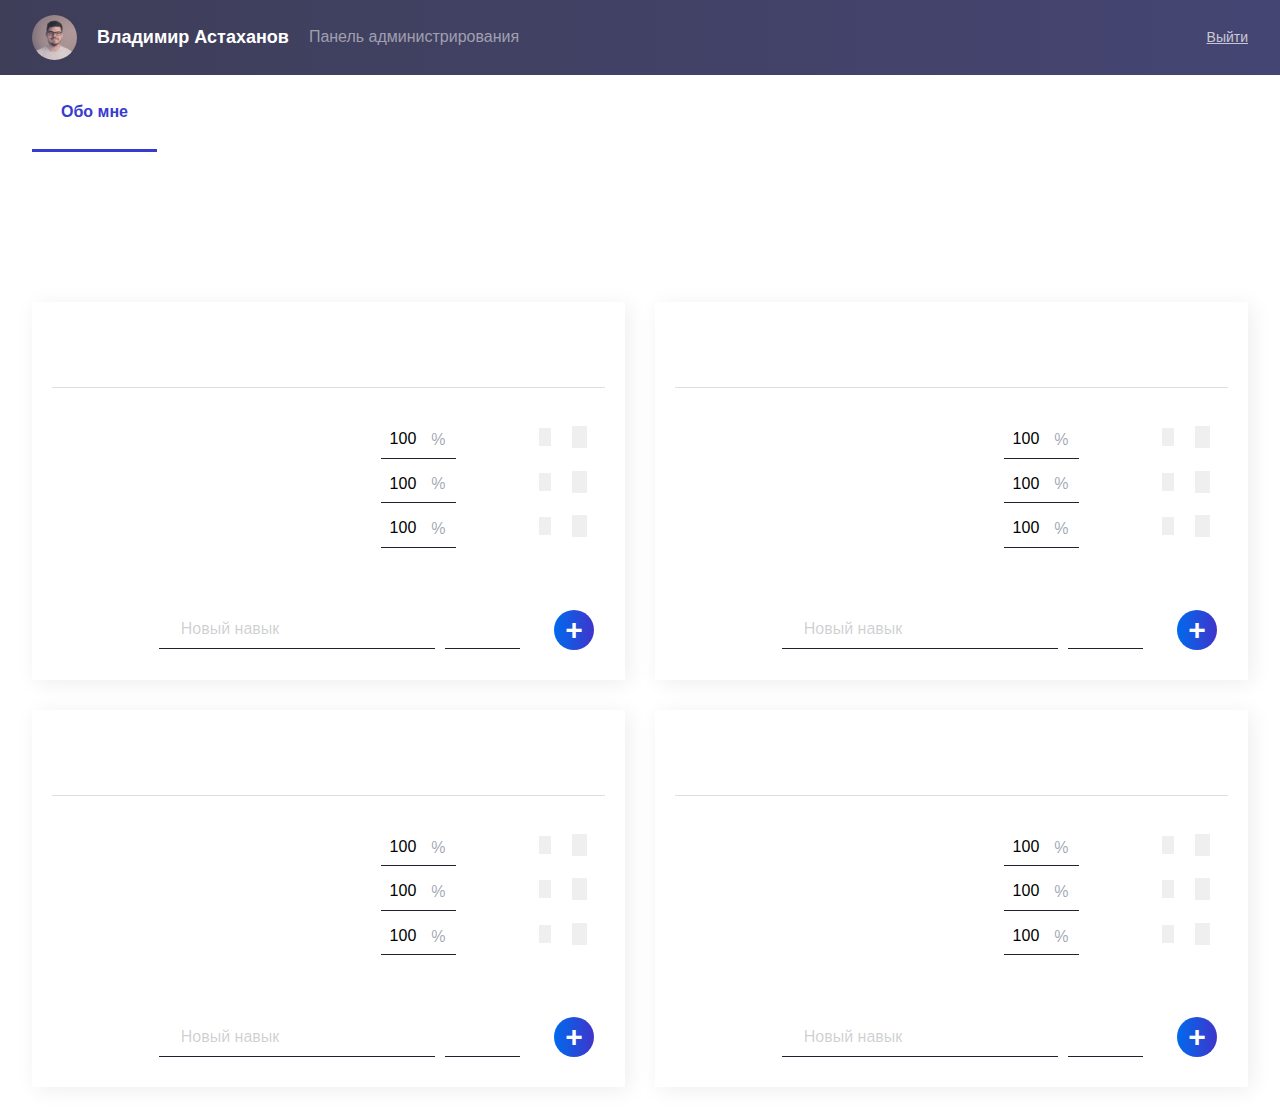
<file: admin/index.html>
<!DOCTYPE html><!DOCTYPE html><html lang="en"><head><meta charset="UTF-8"><meta name="viewport" content="width=device-width, initial-scale=1.0"><meta http-equiv="X-UA-Compatible" content="ie=edge"><title>Portfolio | admin</title><link href="admin.75979d9b3d026dbc0606.css" rel="stylesheet"></head><body><div class="wrapper admin-wrapper"><div class="maincontent"><div id="app-root"></div></div></div><script type="text/javascript" src="admin.build.js"></script></body></html>
</file>
<file: admin/admin.75979d9b3d026dbc0606.css>
/*! normalize.css v8.0.1 | MIT License | github.com/necolas/normalize.css */html{line-height:1.15;-webkit-text-size-adjust:100%}body{margin:0}main{display:block}h1{font-size:2em;margin:.67em 0}hr{-webkit-box-sizing:content-box;box-sizing:content-box;height:0;overflow:visible}pre{font-family:monospace,monospace;font-size:1em}a{background-color:transparent}abbr[title]{border-bottom:none;text-decoration:underline;-webkit-text-decoration:underline dotted;text-decoration:underline dotted}b,strong{font-weight:bolder}code,kbd,samp{font-family:monospace,monospace;font-size:1em}small{font-size:80%}sub,sup{font-size:75%;line-height:0;position:relative;vertical-align:baseline}sub{bottom:-.25em}sup{top:-.5em}img{border-style:none}button,input,optgroup,select,textarea{font-family:inherit;font-size:100%;line-height:1.15;margin:0}button,input{overflow:visible}button,select{text-transform:none}[type=button],[type=reset],[type=submit],button{-webkit-appearance:button}[type=button]::-moz-focus-inner,[type=reset]::-moz-focus-inner,[type=submit]::-moz-focus-inner,button::-moz-focus-inner{border-style:none;padding:0}[type=button]:-moz-focusring,[type=reset]:-moz-focusring,[type=submit]:-moz-focusring,button:-moz-focusring{outline:.0625rem dotted ButtonText}fieldset{padding:.35em .75em .625em}legend{-webkit-box-sizing:border-box;box-sizing:border-box;color:inherit;display:table;max-width:100%;padding:0;white-space:normal}progress{vertical-align:baseline}textarea{overflow:auto}[type=checkbox],[type=radio]{-webkit-box-sizing:border-box;box-sizing:border-box;padding:0}[type=number]::-webkit-inner-spin-button,[type=number]::-webkit-outer-spin-button{height:auto}[type=search]{-webkit-appearance:textfield;outline-offset:-.125rem}[type=search]::-webkit-search-decoration{-webkit-appearance:none}::-webkit-file-upload-button{-webkit-appearance:button;font:inherit}details{display:block}summary{display:list-item}[hidden],template{display:none}@media screen and (max-width:1200px){html{font-size:15px}}@media screen and (max-width:768px){html{font-size:14px}}body,html{height:100%}body{font-family:Open Sans,Helvetica,sans-serif;font-size:1rem;line-height:1.42;-webkit-font-smoothing:antialiased;-moz-osx-font-smoothing:grayscale;color:#fff}.wrapper{overflow:hidden;min-height:100%;position:relative}.container{margin:0 auto;max-width:92.5rem;width:95%}@media screen and (max-width:480px){.container{width:85%}}.fullscreen-section{height:100vh;min-height:40.625rem}button{border:0;cursor:pointer}*{-webkit-box-sizing:border-box;box-sizing:border-box}ul{padding:0;margin:0;list-style:none}h1,h2,h3,h4,h5,h6{font-weight:400;margin:0}p{margin:0;padding:0}button[type=button]{cursor:pointer;background-color:transparent}a{color:inherit;cursor:pointer}img{display:block;max-width:100%;max-height:100%}.header-container{background:-webkit-gradient(linear,left top,right top,from(#3e3e59),to(#454573));background:linear-gradient(90deg,#3e3e59,#454573);padding:.9375rem 0}.root-container{-webkit-box-orient:vertical;-webkit-box-direction:normal;-ms-flex-direction:column;flex-direction:column;height:100%}.admin-wrapper,.admin-wrapper .maincontent,.root-container{display:-webkit-box;display:-ms-flexbox;display:flex}.admin-wrapper .maincontent{width:100%;-webkit-box-orient:vertical;-webkit-box-direction:normal;-ms-flex-direction:column;flex-direction:column;min-height:100vh}.content-container{-webkit-box-flex:1;-ms-flex:1;flex:1;padding-top:3.75rem}.content__title{margin-bottom:3.75rem;font-size:1.3125rem;font-weight:700}
</file>
